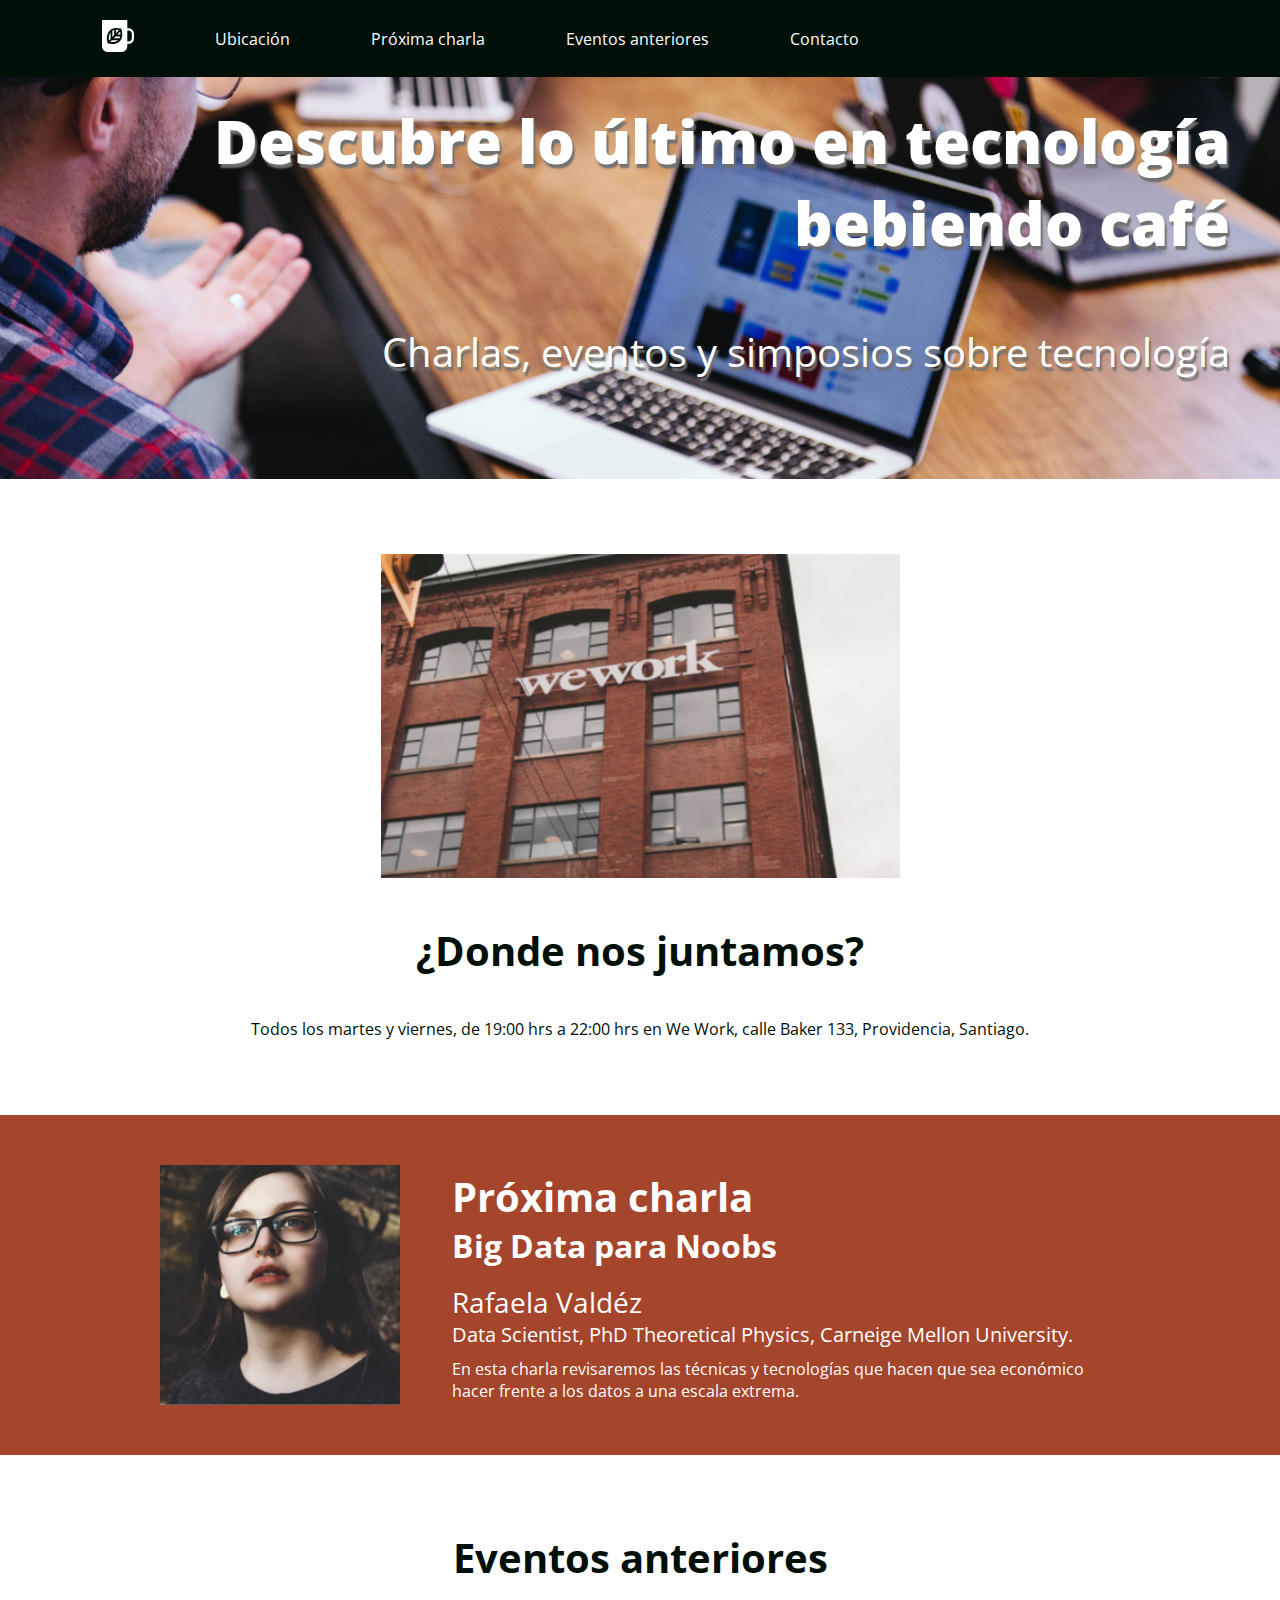
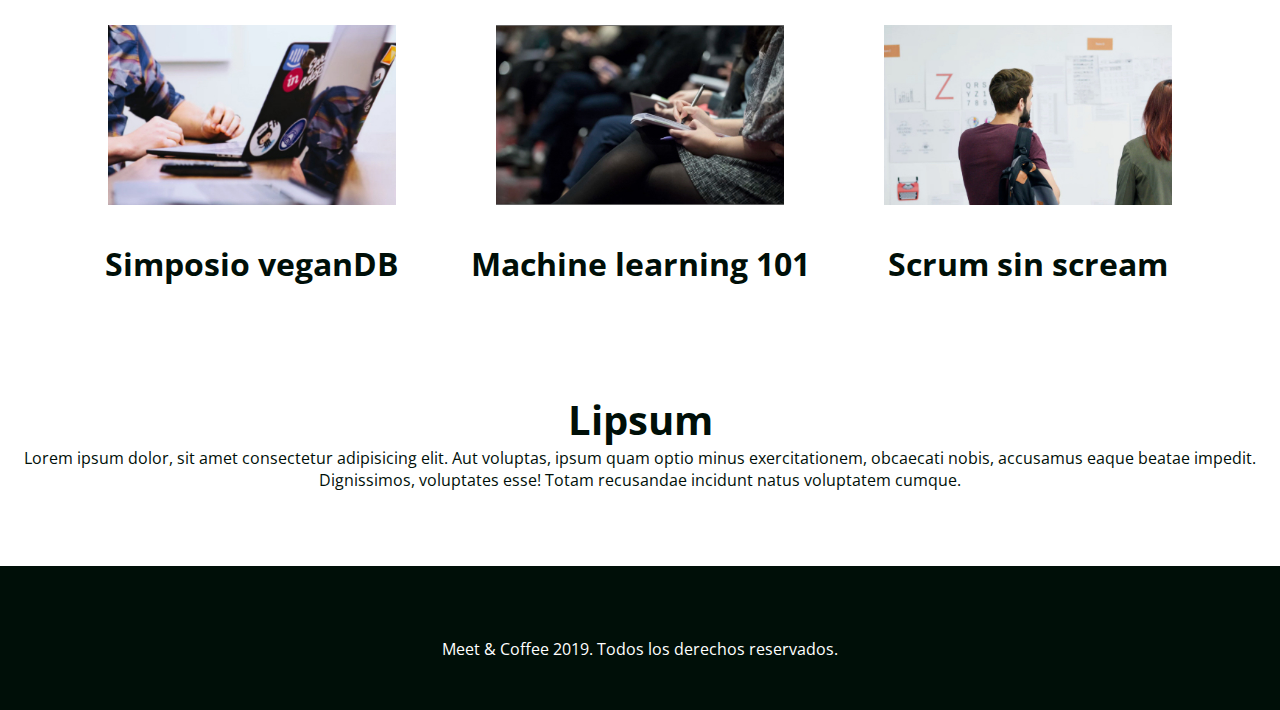
<file: index.html>
<!DOCTYPE html>
<html lang="es">

<head>
  <meta charset="UTF-8" />
  <meta name="viewport" content="width=device-width, initial-scale=1.0" />
  <title>>Meet & Coffee</title>
  <link rel="shortcut icon" type="image/png" href="favicon.png" />
  <meta name="author" content="Natalia Jiménez" />
  <meta name="description" content="comparte tus conocimientos tomando café" />
  <meta name="keywords" content="charlas, eventos, simposios, tecnología, co-work" />
  <link href="https://fonts.googleapis.com/css2?family=Open+Sans:wght@400;700;800&display=swap" rel="stylesheet" />
  <link rel="stylesheet" href="https://use.fontawesome.com/releases/v5.13.0/css/all.css"
    integrity="sha384-Bfad6CLCknfcloXFOyFnlgtENryhrpZCe29RTifKEixXQZ38WheV+i/6YWSzkz3V" crossorigin="anonymous" />
  <link rel="stylesheet" href="assets/css/style.css" />
</head>

<body>
  <nav class="oscuro">
    <ul>
      <li class="icono">
        <a href="#inicio"><svg xmlns="http://www.w3.org/2000/svg" viewBox="0 0 44 44">
            <path
              d="M11.8 26l-2.2 2.3c-.5-2.9-.7-7.5 2.2-11.2V26zm-.4 4.1c2.7.5 7.2.7 10.6-2.3h-8.5l-2.1 2.3zm5.3-16.2c-.8.2-1.7.5-2.4.9v8.5l2.4-2.6v-6.8zm2.5-.3v4.6l4-4.2c-1.1-.3-2.5-.5-4-.4zM16 25.2h8.1c.4-.8.7-1.7.9-2.6h-6.6L16 25.2zm28-6.1V25c0 4.3-3.3 7.8-7.4 7.8h-1.8v2.9c0 4.6-3.6 8.3-7.9 8.3h-19C3.6 44 0 40.3 0 35.7V0h34.8v11.4h1.8c4.1 0 7.4 3.5 7.4 7.7zm-16.2.9c.1-2.6-.4-5-.8-6.4-.2-.9-.4-1.4-.4-1.4s-.5-.2-1.4-.4c-1.4-.4-3.6-.9-6.1-.8-.8 0-1.7.1-2.5.3-.8.2-1.6.4-2.4.7-.9.4-1.7.8-2.5 1.5-.6.5-1.1 1-1.6 1.6-4.5 5.4-3.4 12.5-2.6 15.5.2.9.4 1.4.4 1.4s.5.2 1.4.4c2.8.8 9.6 2 14.7-2.7.6-.5 1.1-1.1 1.5-1.7.6-.8 1-1.7 1.4-2.6.3-.8.5-1.7.7-2.6.1-1.1.2-1.9.2-2.8zm13.2-.9c0-2.6-2-4.6-4.4-4.6h-1.8v15.1h1.8c2.4 0 4.4-2.1 4.4-4.6v-5.9zM21 20h4.4c0-1.6-.1-3-.4-4.2L21 20z" />
            </svg></a>
      </li>
      <li><a href="#ubicacion">Ubicación</a></li>
      <li><a href="#proxima-charla">Próxima charla</a></li>
      <li><a href="#eventos">Eventos anteriores</a></li>
      <li><a href="#contacto">Contacto</a></li>
    </ul>
  </nav>

  <header id="inicio" class="hero-section">
    <h1>Descubre lo último en tecnología <br> bebiendo café</h1>
    <h2 class="subtitulo">Charlas, eventos y simposios sobre tecnología</h2>
  </header>

  <section id="ubicacion">
    <img src="assets/img/we-work.jpg" alt="" />
    <h2>¿Donde nos juntamos?</h2>
    <p>
      Todos los martes y viernes, de 19:00 hrs a 22:00 hrs en We Work, calle
      Baker 133, Providencia, Santiago.
    </p>
  </section>

  <section id="proxima-charla" class="sweet-brown">
    <div class="centrado">
      <img src="assets/img/speaker.jpg" alt="speaker" class="charla-speaker" />

      <div class="charla-texto">
        <h2>Próxima charla</h2>
        <h3>Big Data para Noobs</h3>
        <h4>Rafaela Valdéz</h4>
        <h5>
          Data Scientist, PhD Theoretical Physics, Carneige Mellon University.
        </h5>
        <p>
          En esta charla revisaremos las técnicas y tecnologías que hacen que
          sea económico hacer frente a los datos a una escala extrema.
        </p>
      </div>
    </div>
  </section>

  <section id="eventos">
    <h2>Eventos anteriores</h2>

    <article class="evento">
      <img src="assets/img/simposio-vegan.jpg" alt="Events-simposio-vegan"/>
      <h3><a href="evento01.html" class="nonLine">Simposio veganDB</a></h3>
    </article>

    <article class="evento">
      <img src="assets/img/machine-learning.jpg" alt="machine-learning" />
      <h3><a href="evento02.html" class="nonLine">Machine learning 101</a></h3>
    </article>

    <article class="evento">
      <img src="assets/img/scrum-sin-scream.jpg" alt="scrum-sin-scream" />
      <h3><a href="evento03.html" class="nonLine">Scrum sin scream</a></h3>
    </article>
  </section>

  <section>
    <h2>Lipsum</h2>
    <p>Lorem ipsum dolor, sit amet consectetur adipisicing elit. Aut voluptas, ipsum quam optio minus exercitationem, obcaecati nobis, accusamus eaque beatae impedit. Dignissimos, voluptates esse! Totam recusandae incidunt natus voluptatem cumque.</p>
  </section>

  <footer id="contacto" class="oscuro">
    <a href="https://github.com/"><i class="fab fa-github-square fa-5x"></i></a>
    <a href="https://twitter.com/explore"><i class="fab fa-twitter-square fa-5x"></i></a>
    <a href="https://cl.linkedin.com/"><i class="fab fa-linkedin fa-5x"></i></a>
    <p>Meet & Coffee 2019. Todos los derechos reservados.</p>
  </footer>
</body>

</html>
</file>
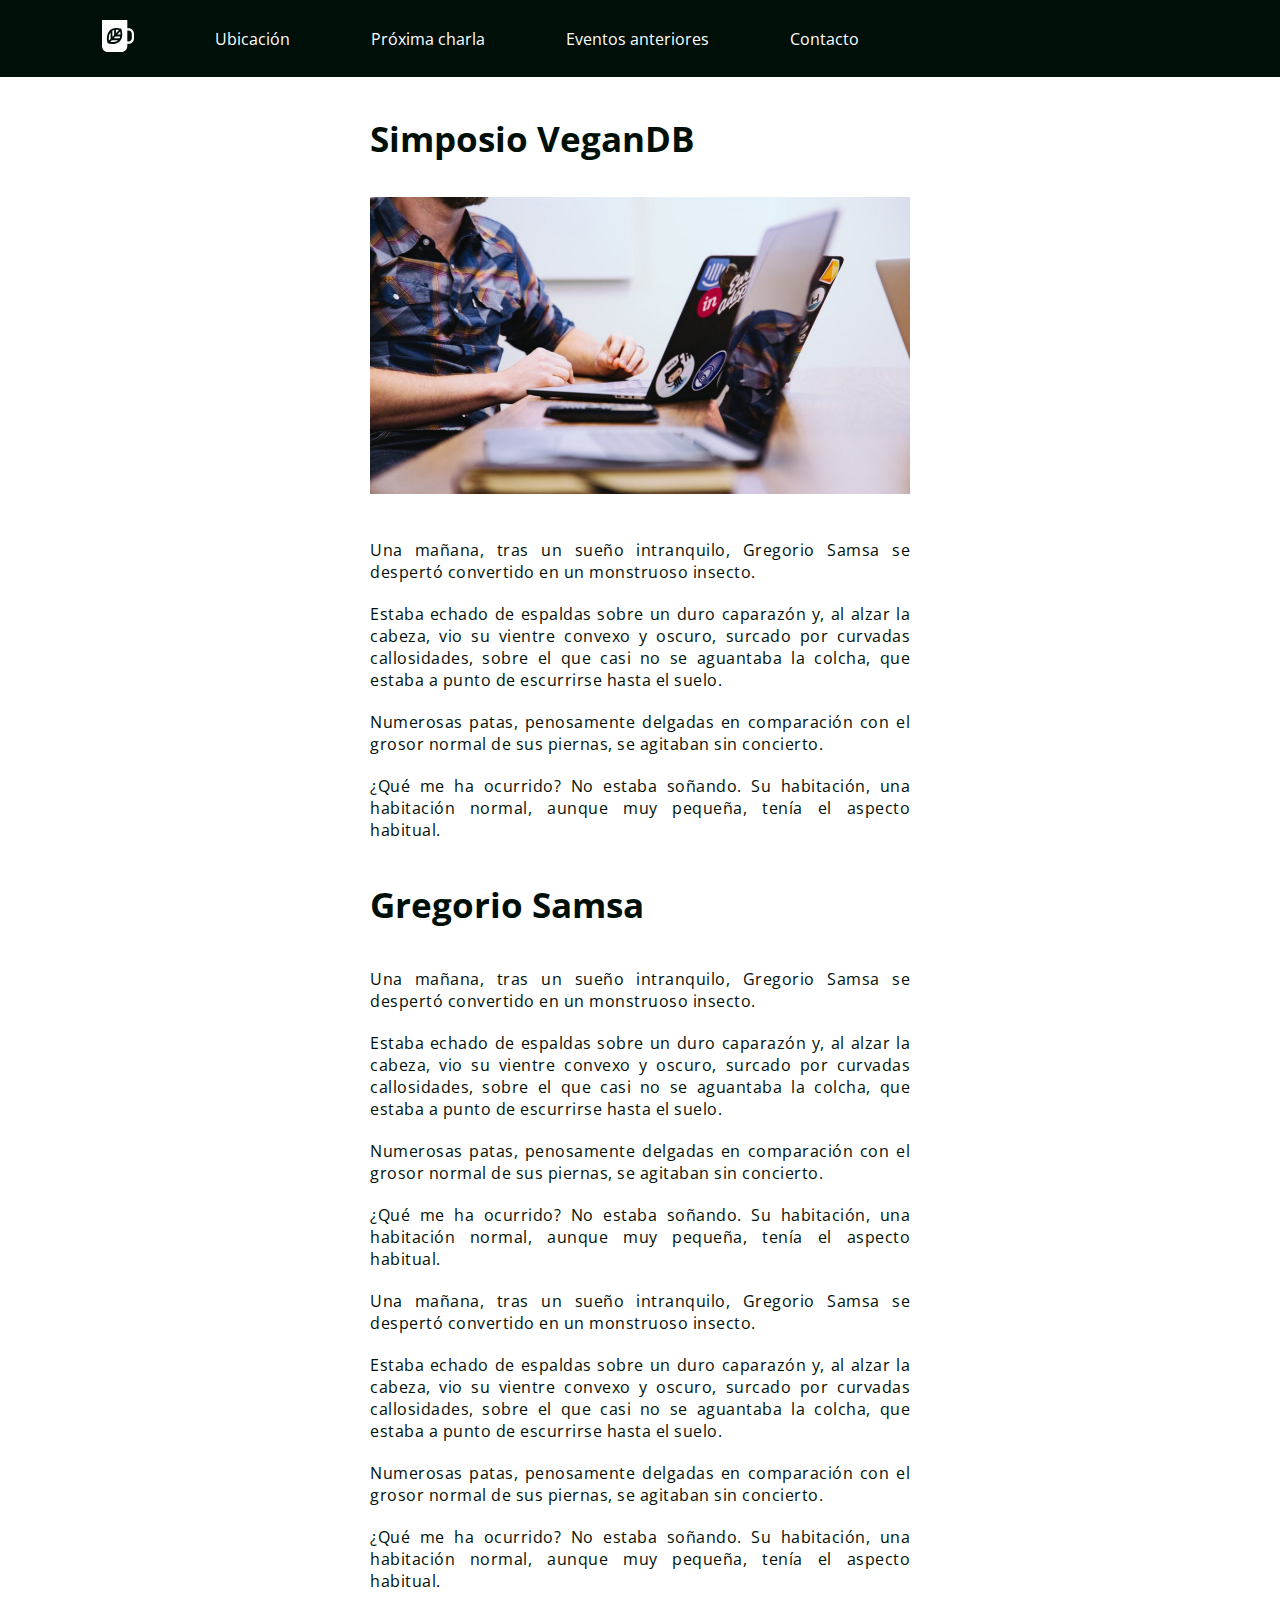
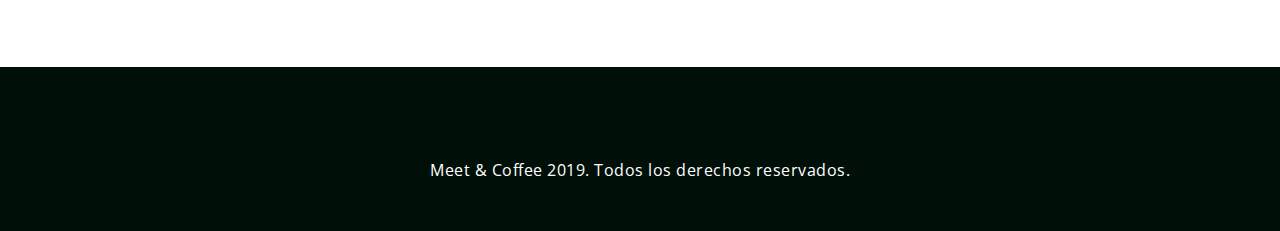
<file: evento01.html>
<!DOCTYPE html>
<html lang="es">
<head>
    <meta charset="UTF-8">
    <meta name="viewport" content="width=device-width, initial-scale=1.0">
    <title>Simposio VeganDB</title>
    <link rel="shortcut icon" type="image/png" href="favicon.png" />
    <meta name="author" content="Natalia Jiménez" />

    <link href="https://fonts.googleapis.com/css2?family=Open+Sans:wght@400;700&display=swap" rel="stylesheet">

    <link rel="stylesheet" href="https://use.fontawesome.com/releases/v5.13.0/css/all.css" integrity="sha384-Bfad6CLCknfcloXFOyFnlgtENryhrpZCe29RTifKEixXQZ38WheV+i/6YWSzkz3V" crossorigin="anonymous">

    <link rel="stylesheet" href="assets/css/styleevento01.css" />

</head>
<body>

    <nav class="oscuro">
        <ul>
          <li class="icono"><a href="index.html"><svg xmlns="http://www.w3.org/2000/svg" viewBox="0 0 44 44"><path d="M11.8 26l-2.2 2.3c-.5-2.9-.7-7.5 2.2-11.2V26zm-.4 4.1c2.7.5 7.2.7 10.6-2.3h-8.5l-2.1 2.3zm5.3-16.2c-.8.2-1.7.5-2.4.9v8.5l2.4-2.6v-6.8zm2.5-.3v4.6l4-4.2c-1.1-.3-2.5-.5-4-.4zM16 25.2h8.1c.4-.8.7-1.7.9-2.6h-6.6L16 25.2zm28-6.1V25c0 4.3-3.3 7.8-7.4 7.8h-1.8v2.9c0 4.6-3.6 8.3-7.9 8.3h-19C3.6 44 0 40.3 0 35.7V0h34.8v11.4h1.8c4.1 0 7.4 3.5 7.4 7.7zm-16.2.9c.1-2.6-.4-5-.8-6.4-.2-.9-.4-1.4-.4-1.4s-.5-.2-1.4-.4c-1.4-.4-3.6-.9-6.1-.8-.8 0-1.7.1-2.5.3-.8.2-1.6.4-2.4.7-.9.4-1.7.8-2.5 1.5-.6.5-1.1 1-1.6 1.6-4.5 5.4-3.4 12.5-2.6 15.5.2.9.4 1.4.4 1.4s.5.2 1.4.4c2.8.8 9.6 2 14.7-2.7.6-.5 1.1-1.1 1.5-1.7.6-.8 1-1.7 1.4-2.6.3-.8.5-1.7.7-2.6.1-1.1.2-1.9.2-2.8zm13.2-.9c0-2.6-2-4.6-4.4-4.6h-1.8v15.1h1.8c2.4 0 4.4-2.1 4.4-4.6v-5.9zM21 20h4.4c0-1.6-.1-3-.4-4.2L21 20z"/></svg></a></li>
          <li><a href="#ubicacion">Ubicación</a></li>
          <li><a href="#proxima-charla">Próxima charla</a></li>
          <li><a href="#eventos">Eventos anteriores</a></li>
          <li><a href="#contacto">Contacto</a></li>
        </ul>
      </nav>


      <section id="vegan" class="content">
        <div class="texto-vegan">
          <div class="texto-principal">
          <h1>Simposio VeganDB</h1>
          </div>
          <img src="assets/img/post-1.jpg" alt="vegan" class="img-vegan"/>
          
          <p>Una mañana, tras un sueño intranquilo, Gregorio Samsa se despertó convertido en un monstruoso insecto.</p> 
          <p>Estaba echado de espaldas sobre un duro caparazón y, al alzar la cabeza, vio su vientre convexo y oscuro, surcado por curvadas callosidades, sobre el que casi no se aguantaba la colcha, que estaba a punto de escurrirse hasta el suelo.</p> 
          <p>Numerosas patas, penosamente delgadas en comparación con el grosor normal de sus piernas, se agitaban sin concierto.</p>
          <p>¿Qué me ha ocurrido? No estaba soñando. Su habitación, una habitación normal, aunque muy pequeña, tenía el aspecto habitual. </p>
        </div>
          
        <div class="texto-gregorio">
          <div class="titulo-gregorio">
          <h1>Gregorio Samsa</h1>
        </div>
          <p>Una mañana, tras un sueño intranquilo, Gregorio Samsa se despertó convertido en un monstruoso insecto.</p>
          <p>Estaba echado de espaldas sobre un duro caparazón y, al alzar la cabeza, vio su vientre convexo y oscuro, surcado por curvadas callosidades, sobre el que casi no se aguantaba la colcha, que estaba a punto de escurrirse hasta el suelo.</p> 
          <p>Numerosas patas, penosamente delgadas en comparación con el grosor normal de sus piernas, se agitaban sin concierto.</p> 
          <p>¿Qué me ha ocurrido? No estaba soñando. Su habitación, una habitación normal, aunque muy pequeña, tenía el aspecto habitual.</p>
          <p>Una mañana, tras un sueño intranquilo, Gregorio Samsa se despertó convertido en un monstruoso insecto.</p> 
          <p>Estaba echado de espaldas sobre un duro caparazón y, al alzar la cabeza, vio su vientre convexo y oscuro, surcado por curvadas callosidades, sobre el que casi no se aguantaba la colcha, que estaba a punto de escurrirse hasta el suelo.</p>
          <p>Numerosas patas, penosamente delgadas en comparación con el grosor normal de sus piernas, se agitaban sin concierto.</p> 
          <p>¿Qué me ha ocurrido? No estaba soñando. Su habitación, una habitación normal, aunque muy pequeña, tenía el aspecto habitual.</p>       
        </div>
      </section>
    


    <footer id="contacto" class="oscuro">
        <a href="https://github.com/"><i class="fab fa-github-square fa-5x"></i></a>
        <a href="https://twitter.com/explore"><i class="fab fa-twitter-square fa-5x"></i></a>
        <a href="https://cl.linkedin.com/"><i class="fab fa-linkedin fa-5x"></i></a>
        <p>Meet & Coffee 2019. Todos los derechos reservados.</p>
      </footer>
    
</body>
</html>
</file>
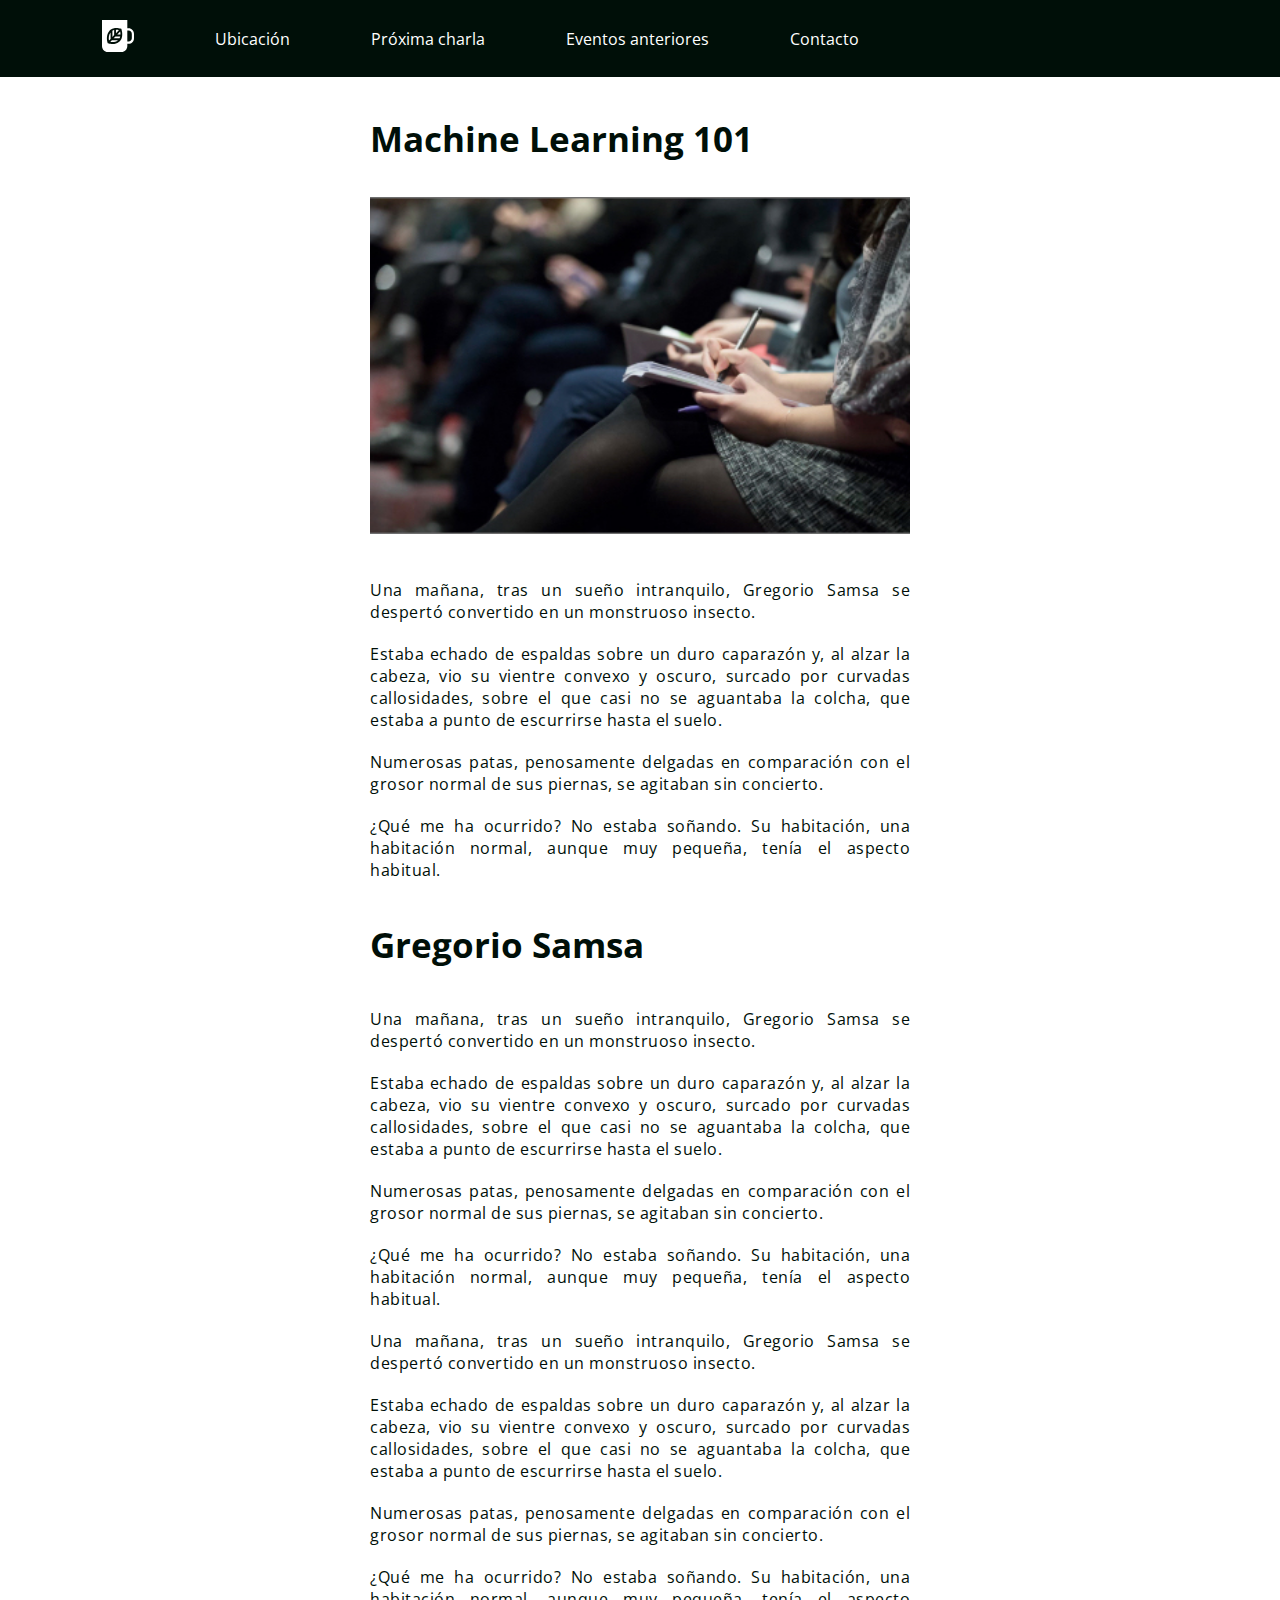
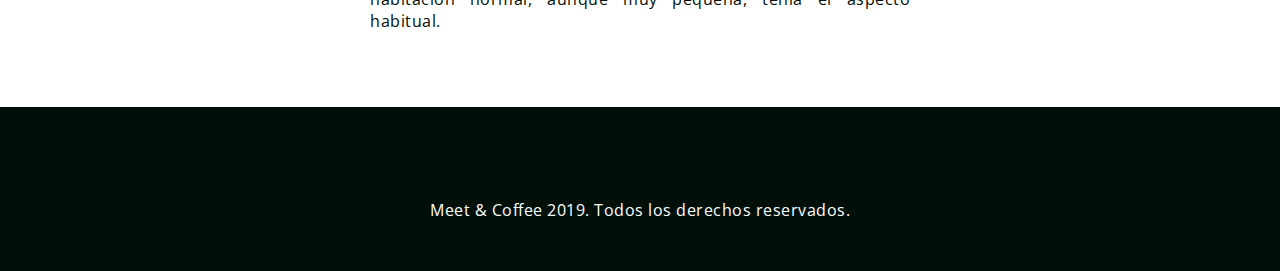
<file: evento02.html>
<!DOCTYPE html>
<html lang="es">
<head>
    <meta charset="UTF-8">
    <meta name="viewport" content="width=device-width, initial-scale=1.0">
    <title>Machine Learning 101</title>
    <link rel="shortcut icon" type="image/png" href="favicon.png" />
    <meta name="author" content="Natalia Jiménez" />

    <link href="https://fonts.googleapis.com/css2?family=Open+Sans:wght@400;700&display=swap" rel="stylesheet">

    <link rel="stylesheet" href="https://use.fontawesome.com/releases/v5.13.0/css/all.css" integrity="sha384-Bfad6CLCknfcloXFOyFnlgtENryhrpZCe29RTifKEixXQZ38WheV+i/6YWSzkz3V" crossorigin="anonymous">

    <link rel="stylesheet" href="assets/css/styleevento02.css" />

</head>
<body>

    <nav class="oscuro">
        <ul>
          <li class="icono"><a href="index.html"><svg xmlns="http://www.w3.org/2000/svg" viewBox="0 0 44 44"><path d="M11.8 26l-2.2 2.3c-.5-2.9-.7-7.5 2.2-11.2V26zm-.4 4.1c2.7.5 7.2.7 10.6-2.3h-8.5l-2.1 2.3zm5.3-16.2c-.8.2-1.7.5-2.4.9v8.5l2.4-2.6v-6.8zm2.5-.3v4.6l4-4.2c-1.1-.3-2.5-.5-4-.4zM16 25.2h8.1c.4-.8.7-1.7.9-2.6h-6.6L16 25.2zm28-6.1V25c0 4.3-3.3 7.8-7.4 7.8h-1.8v2.9c0 4.6-3.6 8.3-7.9 8.3h-19C3.6 44 0 40.3 0 35.7V0h34.8v11.4h1.8c4.1 0 7.4 3.5 7.4 7.7zm-16.2.9c.1-2.6-.4-5-.8-6.4-.2-.9-.4-1.4-.4-1.4s-.5-.2-1.4-.4c-1.4-.4-3.6-.9-6.1-.8-.8 0-1.7.1-2.5.3-.8.2-1.6.4-2.4.7-.9.4-1.7.8-2.5 1.5-.6.5-1.1 1-1.6 1.6-4.5 5.4-3.4 12.5-2.6 15.5.2.9.4 1.4.4 1.4s.5.2 1.4.4c2.8.8 9.6 2 14.7-2.7.6-.5 1.1-1.1 1.5-1.7.6-.8 1-1.7 1.4-2.6.3-.8.5-1.7.7-2.6.1-1.1.2-1.9.2-2.8zm13.2-.9c0-2.6-2-4.6-4.4-4.6h-1.8v15.1h1.8c2.4 0 4.4-2.1 4.4-4.6v-5.9zM21 20h4.4c0-1.6-.1-3-.4-4.2L21 20z"/></svg></a></li>
          <li><a href="#ubicacion">Ubicación</a></li>
          <li><a href="#proxima-charla">Próxima charla</a></li>
          <li><a href="#eventos">Eventos anteriores</a></li>
          <li><a href="#contacto">Contacto</a></li>
        </ul>
      </nav>


      <section id="machine-learning" class="content">
        <div class="texto-machine">
          <div class="texto-principal">
          <h1>Machine Learning 101</h1>
          </div>
          <img src="assets/img/machine-learning.jpg" alt="machine" class="img-machine"/>
          
          <p>Una mañana, tras un sueño intranquilo, Gregorio Samsa se despertó convertido en un monstruoso insecto.</p> 
          <p>Estaba echado de espaldas sobre un duro caparazón y, al alzar la cabeza, vio su vientre convexo y oscuro, surcado por curvadas callosidades, sobre el que casi no se aguantaba la colcha, que estaba a punto de escurrirse hasta el suelo.</p> 
          <p>Numerosas patas, penosamente delgadas en comparación con el grosor normal de sus piernas, se agitaban sin concierto.</p>
          <p>¿Qué me ha ocurrido? No estaba soñando. Su habitación, una habitación normal, aunque muy pequeña, tenía el aspecto habitual. </p>
        </div>
          
        <div class="texto-gregorio">
          <div class="titulo-gregorio">
          <h1>Gregorio Samsa</h1>
        </div>
          <p>Una mañana, tras un sueño intranquilo, Gregorio Samsa se despertó convertido en un monstruoso insecto.</p>
          <p>Estaba echado de espaldas sobre un duro caparazón y, al alzar la cabeza, vio su vientre convexo y oscuro, surcado por curvadas callosidades, sobre el que casi no se aguantaba la colcha, que estaba a punto de escurrirse hasta el suelo.</p> 
          <p>Numerosas patas, penosamente delgadas en comparación con el grosor normal de sus piernas, se agitaban sin concierto.</p> 
          <p>¿Qué me ha ocurrido? No estaba soñando. Su habitación, una habitación normal, aunque muy pequeña, tenía el aspecto habitual.</p>
          <p>Una mañana, tras un sueño intranquilo, Gregorio Samsa se despertó convertido en un monstruoso insecto.</p> 
          <p>Estaba echado de espaldas sobre un duro caparazón y, al alzar la cabeza, vio su vientre convexo y oscuro, surcado por curvadas callosidades, sobre el que casi no se aguantaba la colcha, que estaba a punto de escurrirse hasta el suelo.</p>
          <p>Numerosas patas, penosamente delgadas en comparación con el grosor normal de sus piernas, se agitaban sin concierto.</p> 
          <p>¿Qué me ha ocurrido? No estaba soñando. Su habitación, una habitación normal, aunque muy pequeña, tenía el aspecto habitual.</p>       
        </div>
      </section>
    


    <footer id="contacto" class="oscuro">
        <a href="https://github.com/"><i class="fab fa-github-square fa-5x"></i></a>
        <a href="https://twitter.com/explore"><i class="fab fa-twitter-square fa-5x"></i></a>
        <a href="https://cl.linkedin.com/"><i class="fab fa-linkedin fa-5x"></i></a>
        <p>Meet & Coffee 2019. Todos los derechos reservados.</p>
      </footer>
    
</body>
</html>
</file>
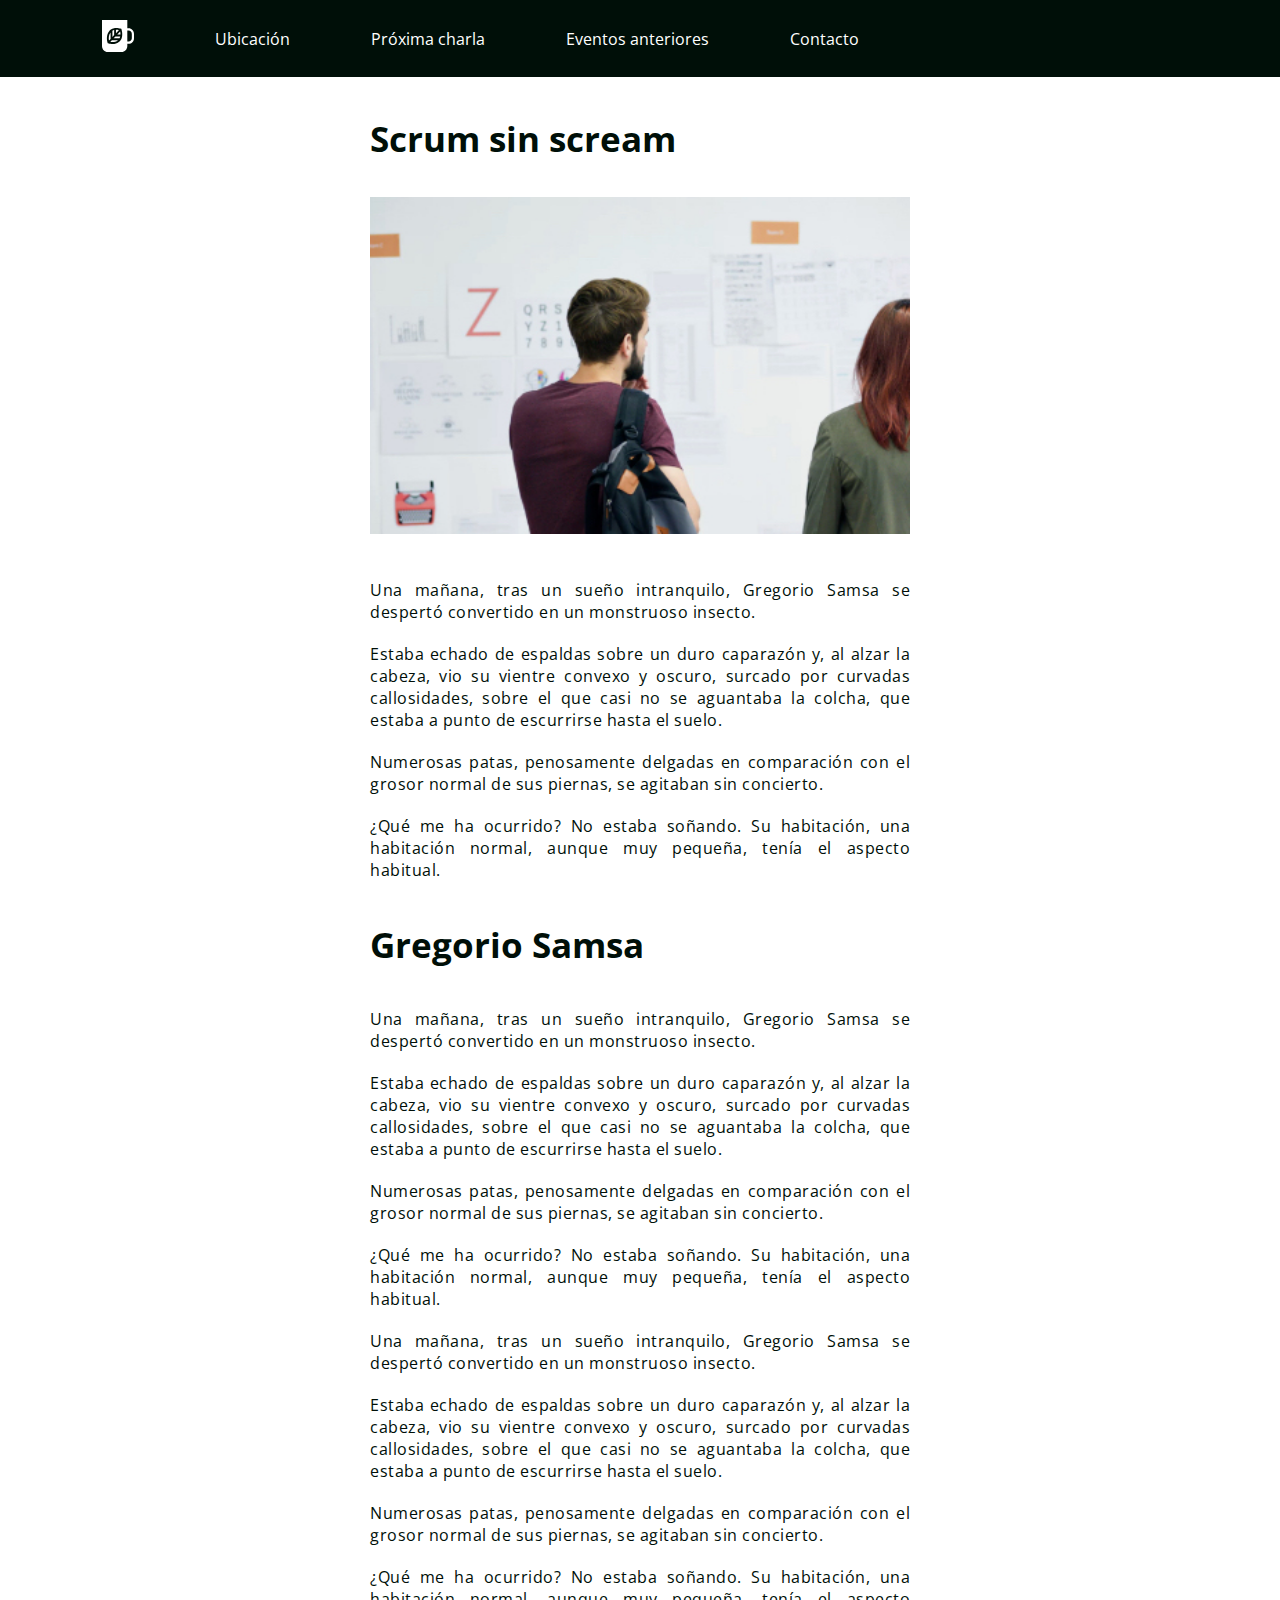
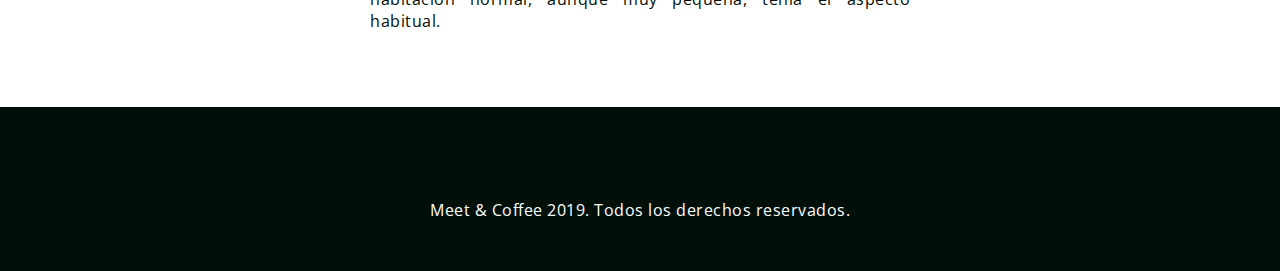
<file: evento03.html>
<!DOCTYPE html>
<html lang="es">
<head>
    <meta charset="UTF-8">
    <meta name="viewport" content="width=device-width, initial-scale=1.0">
    <title>Scrum sin scream</title>
    <link rel="shortcut icon" type="image/png" href="favicon.png" />
    <meta name="author" content="Natalia Jiménez" />

    <link href="https://fonts.googleapis.com/css2?family=Open+Sans:wght@400;700&display=swap" rel="stylesheet">

    <link rel="stylesheet" href="https://use.fontawesome.com/releases/v5.13.0/css/all.css" integrity="sha384-Bfad6CLCknfcloXFOyFnlgtENryhrpZCe29RTifKEixXQZ38WheV+i/6YWSzkz3V" crossorigin="anonymous">

    <link rel="stylesheet" href="assets/css/styleevento03.css" />

</head>
<body>

    <nav class="oscuro">
        <ul>
          <li class="icono"><a href="index.html"><svg xmlns="http://www.w3.org/2000/svg" viewBox="0 0 44 44"><path d="M11.8 26l-2.2 2.3c-.5-2.9-.7-7.5 2.2-11.2V26zm-.4 4.1c2.7.5 7.2.7 10.6-2.3h-8.5l-2.1 2.3zm5.3-16.2c-.8.2-1.7.5-2.4.9v8.5l2.4-2.6v-6.8zm2.5-.3v4.6l4-4.2c-1.1-.3-2.5-.5-4-.4zM16 25.2h8.1c.4-.8.7-1.7.9-2.6h-6.6L16 25.2zm28-6.1V25c0 4.3-3.3 7.8-7.4 7.8h-1.8v2.9c0 4.6-3.6 8.3-7.9 8.3h-19C3.6 44 0 40.3 0 35.7V0h34.8v11.4h1.8c4.1 0 7.4 3.5 7.4 7.7zm-16.2.9c.1-2.6-.4-5-.8-6.4-.2-.9-.4-1.4-.4-1.4s-.5-.2-1.4-.4c-1.4-.4-3.6-.9-6.1-.8-.8 0-1.7.1-2.5.3-.8.2-1.6.4-2.4.7-.9.4-1.7.8-2.5 1.5-.6.5-1.1 1-1.6 1.6-4.5 5.4-3.4 12.5-2.6 15.5.2.9.4 1.4.4 1.4s.5.2 1.4.4c2.8.8 9.6 2 14.7-2.7.6-.5 1.1-1.1 1.5-1.7.6-.8 1-1.7 1.4-2.6.3-.8.5-1.7.7-2.6.1-1.1.2-1.9.2-2.8zm13.2-.9c0-2.6-2-4.6-4.4-4.6h-1.8v15.1h1.8c2.4 0 4.4-2.1 4.4-4.6v-5.9zM21 20h4.4c0-1.6-.1-3-.4-4.2L21 20z"/></svg></a></li>
          <li><a href="#ubicacion">Ubicación</a></li>
          <li><a href="#proxima-charla">Próxima charla</a></li>
          <li><a href="#eventos">Eventos anteriores</a></li>
          <li><a href="#contacto">Contacto</a></li>
        </ul>
      </nav>


      <section id="scrum-scream" class="content">
        <div class="texto-scrum">
          <div class="texto-principal">
          <h1>Scrum sin scream</h1>
          </div>
          <img src="assets/img/scrum-sin-scream.jpg" alt="scrum" class="img-scrum"/>
          
          <p>Una mañana, tras un sueño intranquilo, Gregorio Samsa se despertó convertido en un monstruoso insecto.</p> 
          <p>Estaba echado de espaldas sobre un duro caparazón y, al alzar la cabeza, vio su vientre convexo y oscuro, surcado por curvadas callosidades, sobre el que casi no se aguantaba la colcha, que estaba a punto de escurrirse hasta el suelo.</p> 
          <p>Numerosas patas, penosamente delgadas en comparación con el grosor normal de sus piernas, se agitaban sin concierto.</p>
          <p>¿Qué me ha ocurrido? No estaba soñando. Su habitación, una habitación normal, aunque muy pequeña, tenía el aspecto habitual. </p>
        </div>
          
        <div class="texto-gregorio">
          <div class="titulo-gregorio">
          <h1>Gregorio Samsa</h1>
        </div>
          <p>Una mañana, tras un sueño intranquilo, Gregorio Samsa se despertó convertido en un monstruoso insecto.</p>
          <p>Estaba echado de espaldas sobre un duro caparazón y, al alzar la cabeza, vio su vientre convexo y oscuro, surcado por curvadas callosidades, sobre el que casi no se aguantaba la colcha, que estaba a punto de escurrirse hasta el suelo.</p> 
          <p>Numerosas patas, penosamente delgadas en comparación con el grosor normal de sus piernas, se agitaban sin concierto.</p> 
          <p>¿Qué me ha ocurrido? No estaba soñando. Su habitación, una habitación normal, aunque muy pequeña, tenía el aspecto habitual.</p>
          <p>Una mañana, tras un sueño intranquilo, Gregorio Samsa se despertó convertido en un monstruoso insecto.</p> 
          <p>Estaba echado de espaldas sobre un duro caparazón y, al alzar la cabeza, vio su vientre convexo y oscuro, surcado por curvadas callosidades, sobre el que casi no se aguantaba la colcha, que estaba a punto de escurrirse hasta el suelo.</p>
          <p>Numerosas patas, penosamente delgadas en comparación con el grosor normal de sus piernas, se agitaban sin concierto.</p> 
          <p>¿Qué me ha ocurrido? No estaba soñando. Su habitación, una habitación normal, aunque muy pequeña, tenía el aspecto habitual.</p>       
        </div>
      </section>
    


    <footer id="contacto" class="oscuro">
        <a href="https://github.com/"><i class="fab fa-github-square fa-5x"></i></a>
        <a href="https://twitter.com/explore"><i class="fab fa-twitter-square fa-5x"></i></a>
        <a href="https://cl.linkedin.com/"><i class="fab fa-linkedin fa-5x"></i></a>
        <p>Meet & Coffee 2019. Todos los derechos reservados.</p>
      </footer>
    
</body>
</html>
</file>
<file: assets/css/style.css>
body {
  text-align: center;
  color: #000f08;
  margin: 0;
  font-family: "open sans", sans-serif;
}

body * {
  margin: 0;
  border: 0;
  padding: 0;
}

h1 {
  font-weight: 800;
  font-size: 3.75em;
  margin-bottom: 1em;
}

h2 {
  font-weight: 700;
  font-size: 2.5em;
}

h3 {
  font-size: 2em;
}

h4 {
  font-size: 1.75em;
}

h5 {
  font-size: 1.25em;
}

#ubicacion h2 {
  margin: 1em auto;
}

.sweet-brown h3,
.sweet-brown h5 {
  margin-bottom: 0.5em;
}

#eventos h2 {
  margin-bottom: 1em;
}

#eventos h3 {
  margin: 1em auto;
}

.subtitulo,
h4,
h5 {
  font-weight: 400;
}

.oscuro {
  background: #000f08;
  color: #ffffff;
}

.oscuro a {
  color: #ffffff;
  text-decoration: none;
}

.sweet-brown {
  text-align: left;
  background: #a4452c;
  color: #ffffff;
  padding: 3.125rem 0rem 3.125rem 0rem;
  white-space: nowrap;
}

.hero-section {
  text-align: right;
  background-image: url("../img/bg-hero.png");
  background-repeat: no-repeat;
  background-size: cover;
  color: #ffffff;
  text-shadow: 0.125em 0.25em 0.125em #707070;
  padding: 6.25rem 3.125rem;
}

section,
footer {
  margin-top: 4.6875rem;
}

footer {
  padding: 3.125rem;
}

.charla-texto,
.evento {
  display: inline-block;
}

.centrado {
  width: 75%;
  margin: 0 auto;
}

.charla-speaker {
  width: 25%;
  vertical-align: middle;
}

.charla-texto {
  width: 70%;
  vertical-align: middle;
  margin-left: 5%;
  white-space: normal;
}

.evento {
  width: 30%; 
}

a.nonLine:link {
  text-decoration: none;
  color: #000f08;
}

.evento img {
  width: 75%;
}

nav {
  text-align: left;
  padding: 1.25rem 4rem;
  position: fixed;
  width: 100vw;
}

nav ul {
  list-style-type: none;
}

nav ul li {
  display: inline-block;
  margin: 0em 2.4em 0em 2.4em;
  vertical-align: middle;
}

.icono {
  width: 2rem;
}

.icono svg {
  fill: #ffffff;
}

footer i {
  margin: 0 0.25em 0.5em 0.25em;
}
</file>
<file: assets/css/styleevento01.css>
body {
    text-align: center;
    color: #000f08;
    margin: 0;
    font-family: "open sans", sans-serif;
  }

body * {
    margin: 0;
    border: 0;
    padding: 0;
  }
  
.content{
  padding: 80px 370px 0px 370px;
  text-align: justify;
}

.texto-vegan {
  padding:0px;
}

.texto-principal {
  padding: 35px 0px;

}
.img-vegan {
  width: 100%;
  padding-bottom: 20px;
}

h1 {
    font-weight: 700;
    font-size: 35px;
  }

p {
    font-weight: 400;
    font-size: 1.5625;
    letter-spacing:0.5px;
    padding-top: 20px;
  }

.titulo-gregorio {
  padding-bottom: 20px;
}

.texto-gregorio {
    padding-top: 40px;
}

.oscuro {
    background: #000f08;
    color: #ffffff;
  }

.oscuro a {
    color: #ffffff;
    text-decoration: none;
  }

nav {
    text-align: left;
    padding: 1.25rem 4rem;
    position: fixed;
    width: 100vw;
  }

nav ul {
    list-style-type: none;
  }

nav ul li {
    display: inline-block;
    margin: 0em 2.4em 0em 2.4em;
    vertical-align: middle;
  }

.icono {
    width: 2rem;
  }

.icono svg {
    fill: #ffffff;
  }

footer {
    padding: 3.125rem;
     margin-top: 4.6875rem;
  }

footer i {
    margin: 0 0.25em 0.5em 0.25em;
}
</file>
<file: assets/css/styleevento02.css>
body {
    text-align: center;
    color: #000f08;
    margin: 0;
    font-family: "open sans", sans-serif;
  }

body * {
    margin: 0;
    border: 0;
    padding: 0;
  }
  
.content{
  padding: 80px 370px 0px 370px;
  text-align: justify;
}

.texto-machine {
  padding:0px;
}

.texto-principal {
  padding: 35px 0px;

}
.img-machine {
  width: 100%;
  padding-bottom: 20px;
}

h1 {
    font-weight: 700;
    font-size: 35px;
  }

p {
    font-weight: 400;
    font-size: 1.5625;
    letter-spacing:0.5px;
    padding-top: 20px;
  }

.titulo-gregorio {
  padding-bottom: 20px;
}

.texto-gregorio {
    padding-top: 40px;
}

.oscuro {
    background: #000f08;
    color: #ffffff;
  }

.oscuro a {
    color: #ffffff;
    text-decoration: none;
  }

nav {
    text-align: left;
    padding: 1.25rem 4rem;
    position: fixed;
    width: 100vw;
  }

nav ul {
    list-style-type: none;
  }

nav ul li {
    display: inline-block;
    margin: 0em 2.4em 0em 2.4em;
    vertical-align: middle;
  }

.icono {
    width: 2rem;
  }

.icono svg {
    fill: #ffffff;
  }

footer {
    padding: 3.125rem;
     margin-top: 4.6875rem;
  }

footer i {
    margin: 0 0.25em 0.5em 0.25em;
}
</file>
<file: assets/css/styleevento03.css>
body {
    text-align: center;
    color: #000f08;
    margin: 0;
    font-family: "open sans", sans-serif;
  }

body * {
    margin: 0;
    border: 0;
    padding: 0;
  }
  
.content{
  padding: 80px 370px 0px 370px;
  text-align: justify;
}

.texto-scrum {
  padding:0px;
}

.texto-principal {
  padding: 35px 0px;

}
.img-scrum {
  width: 100%;
  padding-bottom: 20px;
}

h1 {
    font-weight: 700;
    font-size: 35px;
  }

p {
    font-weight: 400;
    font-size: 1.5625;
    letter-spacing:0.5px;
    padding-top: 20px;
  }

.titulo-gregorio {
  padding-bottom: 20px;
}

.texto-gregorio {
    padding-top: 40px;
}

.oscuro {
    background: #000f08;
    color: #ffffff;
  }

.oscuro a {
    color: #ffffff;
    text-decoration: none;
  }

nav {
    text-align: left;
    padding: 1.25rem 4rem;
    position: fixed;
    width: 100vw;
  }

nav ul {
    list-style-type: none;
  }

nav ul li {
    display: inline-block;
    margin: 0em 2.4em 0em 2.4em;
    vertical-align: middle;
  }

.icono {
    width: 2rem;
  }

.icono svg {
    fill: #ffffff;
  }

footer {
    padding: 3.125rem;
     margin-top: 4.6875rem;
  }

footer i {
    margin: 0 0.25em 0.5em 0.25em;
}
</file>
